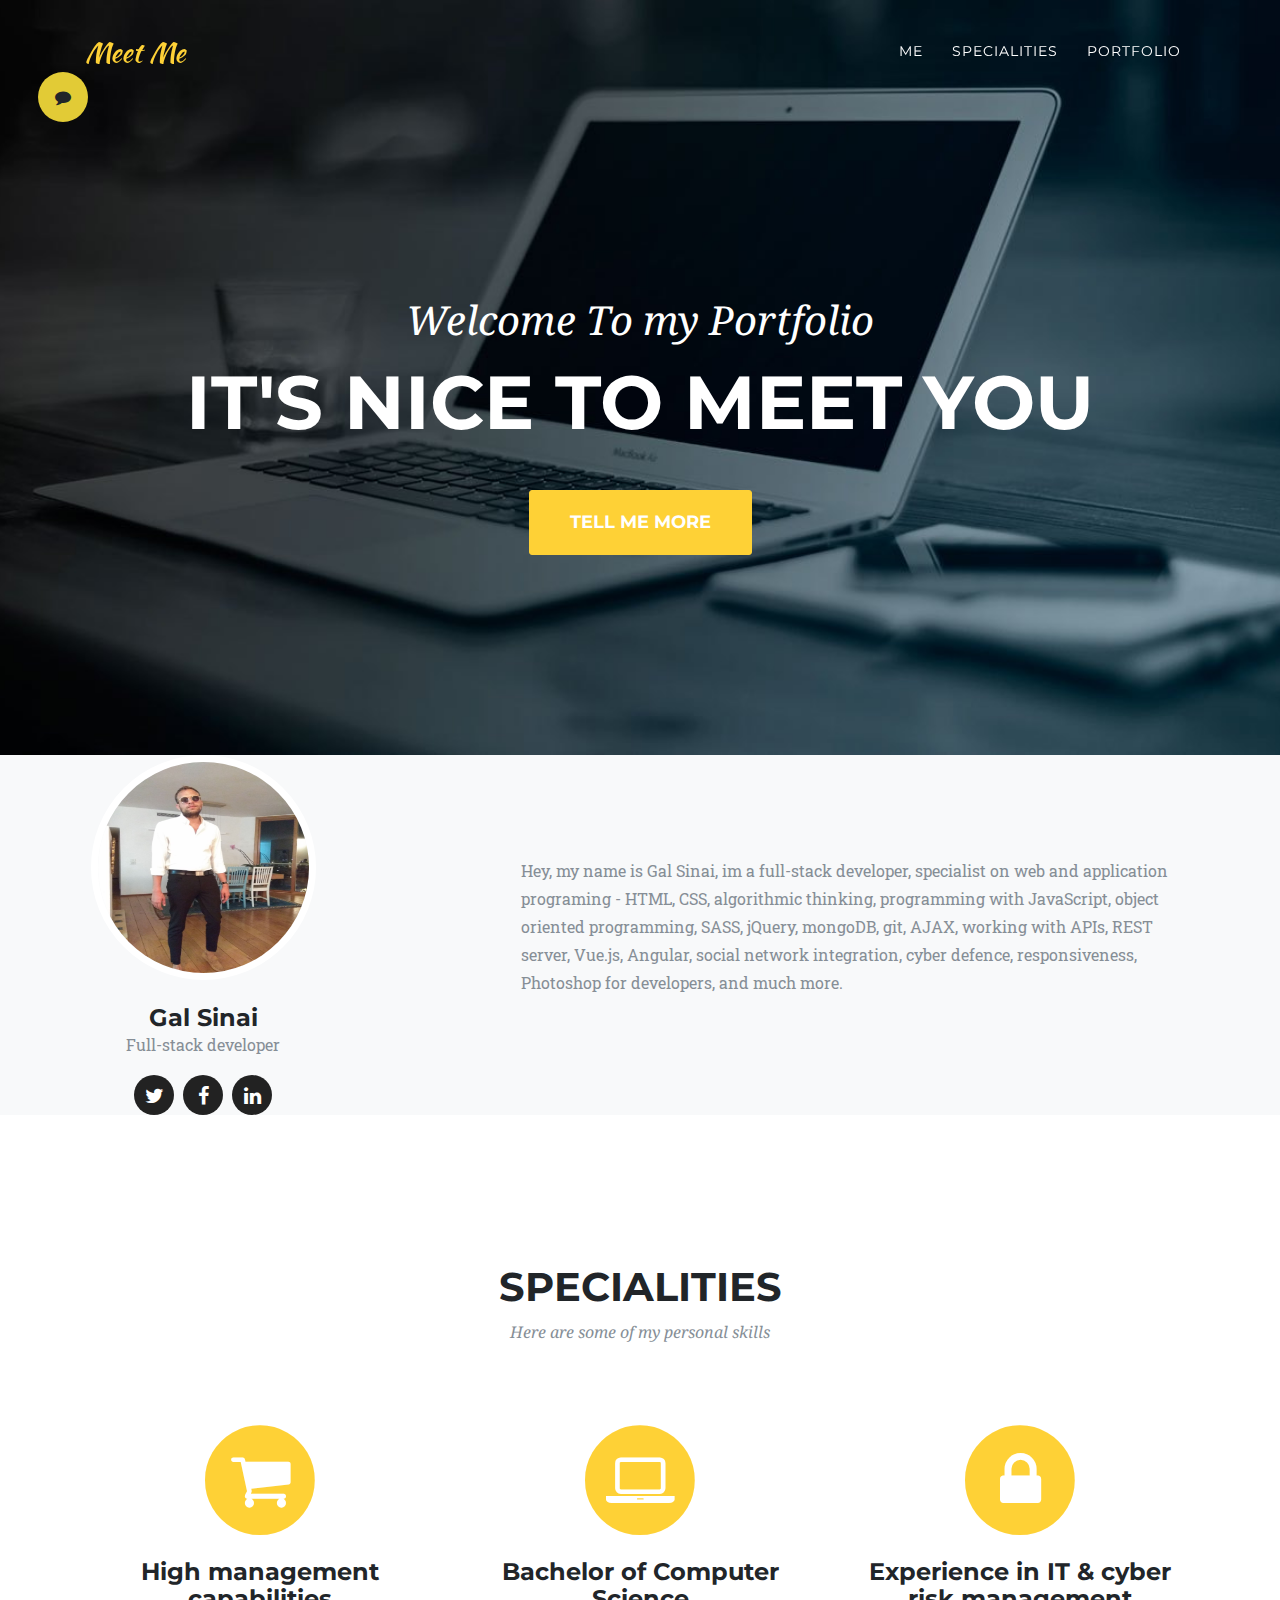
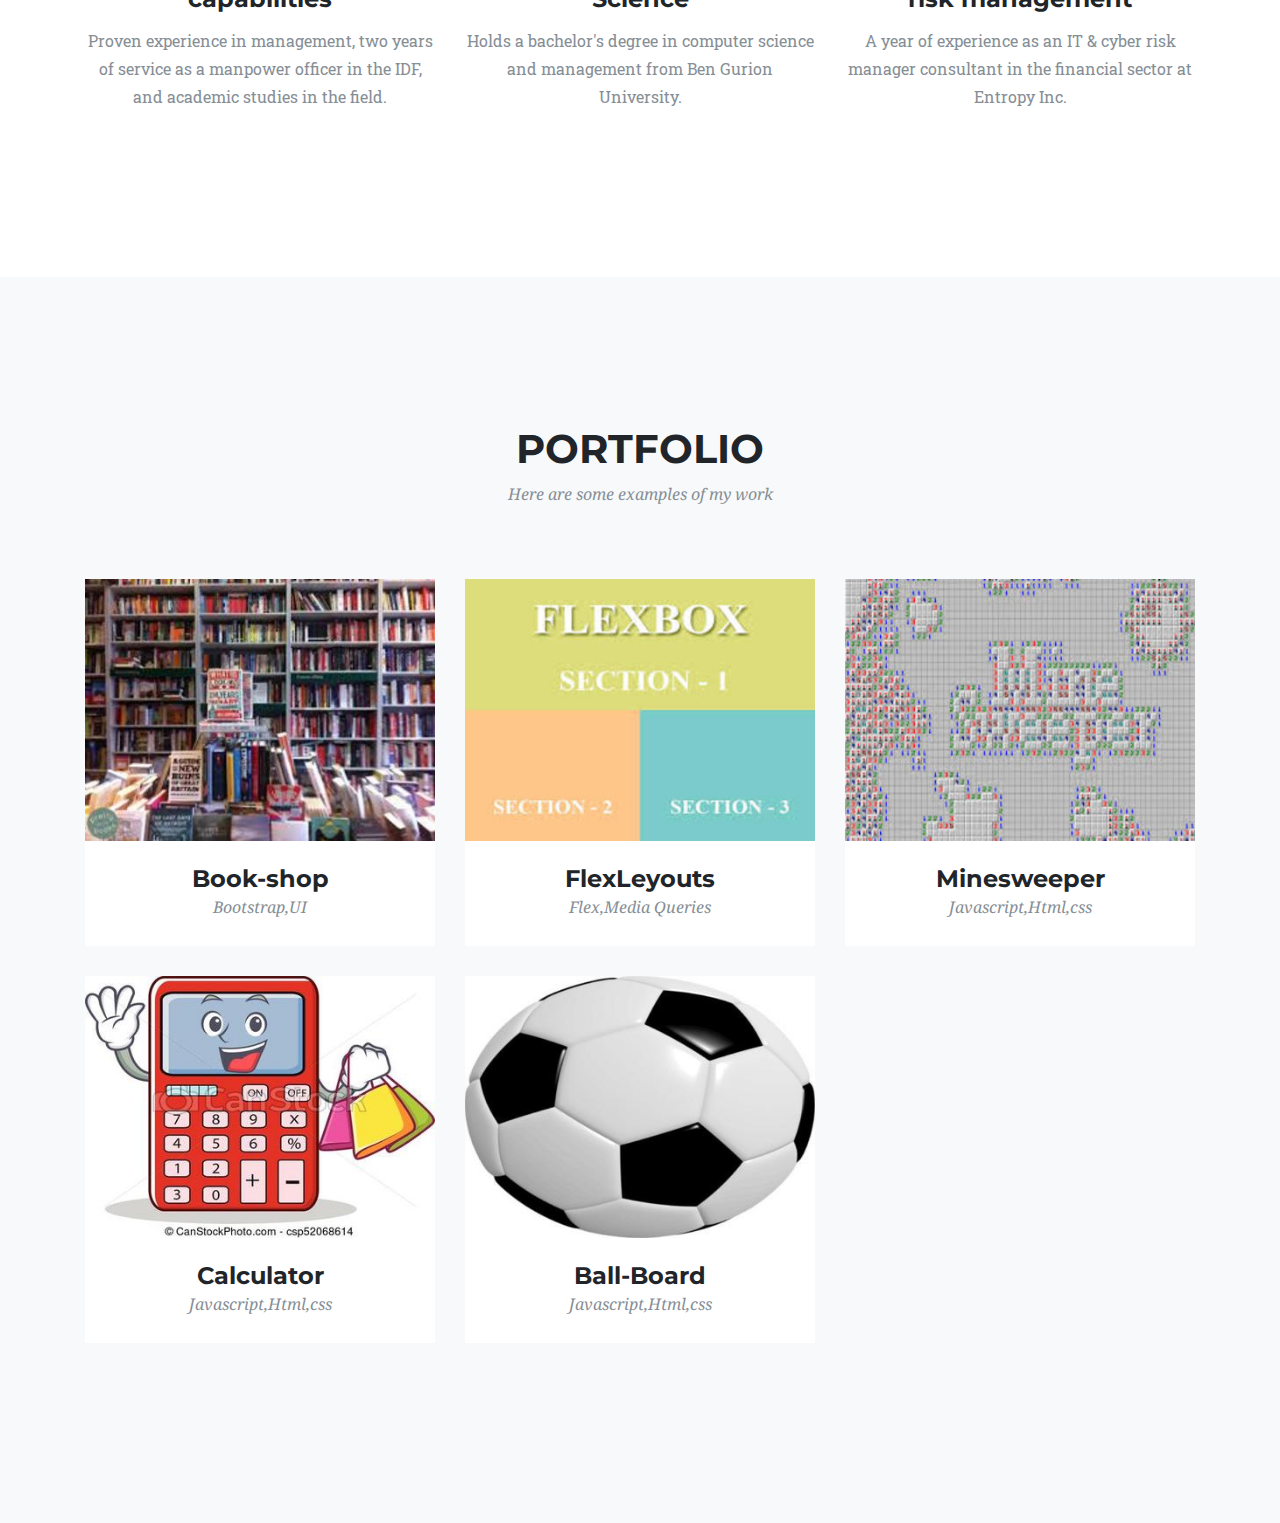
<file: index.html>
<!DOCTYPE html>
<html lang="en">

<head>

  <meta charset="utf-8">
  <meta name="viewport" content="width=device-width, initial-scale=1, shrink-to-fit=no">
  <meta name="description" content="">
  <meta name="author" content="">

  <title>Gal Sinai - Protfolio</title>

  <!-- Bootstrap core CSS -->
  <link href="vendor/bootstrap/css/bootstrap.min.css" rel="stylesheet">

  <!-- Custom fonts for this template -->
  <link href="vendor/font-awesome/css/font-awesome.min.css" rel="stylesheet" type="text/css">
  <link href="https://fonts.googleapis.com/css?family=Montserrat:400,700" rel="stylesheet" type="text/css">
  <link href='https://fonts.googleapis.com/css?family=Kaushan+Script' rel='stylesheet' type='text/css'>
  <link href='https://fonts.googleapis.com/css?family=Droid+Serif:400,700,400italic,700italic' rel='stylesheet' type='text/css'>
  <link href='https://fonts.googleapis.com/css?family=Roboto+Slab:400,100,300,700' rel='stylesheet' type='text/css'>

  <!-- Custom styles for this template -->
  <link href="css/ca-gallery.css" rel="stylesheet">

</head>

<body id="page-top" onload="initPage()">
  <div class="offcanvas-btn" onClick="openCanvas()">
    <i class="fa fa-comment" aria-hidden="true"></i>
  </div>
  <aside class="offcanvas-aside">

    <!-- Contact -->
    <section id="contact">
      <form>
        <div class="form-group">
          <label for="exampleFormControlInput1">Email address</label>
          <input type="email" class="form-control mail-massage-submition" id="exampleFormControlInput1" placeholder="name@example.com">
        </div>
        <div class="form-group">
          <label for="formGroupExampleInput">Subject</label>
          <input type="text" class="form-control subject-massage-submition" id="formGroupExampleInput" placeholder="Type subject here">
        </div>

        <div class="form-group">
          <label for="exampleFormControlTextarea1">Message Body</label>
          <textarea class="form-control body-massage-submition" id="exampleFormControlTextarea1" rows="10" placeholder="Type message text here"></textarea>
        </div>
        <button type="button" class="btn btn-primary btn-contact" onclick="OnMessageSubmitted()">Submit</button>
      </form>
    </section>

  </aside>

  <!-- Navigation -->
  <nav class="navbar navbar-expand-lg navbar-dark fixed-top" id="mainNav">
    <div class="container">
      <a class="navbar-brand js-scroll-trigger" href="#page-top">Meet Me</a>
      <button class="navbar-toggler navbar-toggler-right" type="button" data-toggle="collapse" data-target="#navbarResponsive"
        aria-controls="navbarResponsive" aria-expanded="false" aria-label="Toggle navigation">
        <i class="fa fa-bars"></i>
      </button>
      <div class="collapse navbar-collapse" id="navbarResponsive">
        <ul class="navbar-nav ml-auto">
          <li class="nav-item">
            <a class="nav-link js-scroll-trigger" href="#me">Me</a>
          </li>
          <li class="nav-item">
            <a class="nav-link js-scroll-trigger" href="#services">Specialities</a>
          </li>
          <li class="nav-item">
            <a class="nav-link js-scroll-trigger" href="#portfolio">Portfolio</a>
          </li>

          <!-- <li class="nav-item">
            <a class="nav-link js-scroll-trigger" href="#contact">Contact</a>
          </li> -->
        </ul>
      </div>
    </div>
  </nav>

  <!-- Header -->
  <header class="masthead">
    <div class="container">
      <div class="intro-text">
        <div class="intro-lead-in">Welcome To my Portfolio</div>
        <div class="intro-heading">It's Nice To Meet You</div>
        <a class="btn btn-xl js-scroll-trigger" href="#me">Tell Me More</a>
      </div>
    </div>
  </header>

  <!-- Me -->
  <section class="bg-light" id="me" style="padding: 0px;">
    <div class="row">
      <div class="col-sm-4">
        <div class="team-member">
          <img class="mx-auto rounded-circle" src="img/team/5.jpg" alt="">
          <h4>Gal Sinai</h4>
          <p class="text-muted">Full-stack developer</p>
          <ul class="list-inline social-buttons">
            <li class="list-inline-item">
              <a href="https://twitter.com/GalSinay">
                <i class="fa fa-twitter"></i>
              </a>
            </li>
            <li class="list-inline-item">
              <a href="https://www.facebook.com/gal.sinay.7">
                <i class="fa fa-facebook"></i>
              </a>
            </li>
            <li class="list-inline-item">
              <a href="https://www.linkedin.com/in/gal-sinai/">
                <i class="fa fa-linkedin"></i>
              </a>
            </li>
          </ul>
        </div>
      </div>
      <div class="col-sm-8 flex-align-center">
        <p class="large text-muted  about-description">
          Hey, my name is Gal Sinai, im a full-stack developer, specialist on web and application programing -  
          HTML, CSS, algorithmic thinking, programming with JavaScript, object oriented programming, SASS, jQuery, 
          mongoDB, git, AJAX, working with APIs, REST server, Vue.js, Angular, social network integration, cyber defence, 
          responsiveness, Photoshop for developers, and much more.
        </p>
      </div>
    </div>
  </section>

  <!-- Services -->
  <section id="services">
    <div class="container">
      <div class="row">
        <div class="col-lg-12 text-center">
          <h2 class="section-heading">Specialities</h2>
          <h3 class="section-subheading text-muted">Here are some of my personal skills</h3>
        </div>
      </div>
      <div class="row text-center">
        <div class="col-md-4">
          <span class="fa-stack fa-4x">
            <i class="fa fa-circle fa-stack-2x text-primary"></i>
            <i class="fa fa-shopping-cart fa-stack-1x fa-inverse"></i>
          </span>
          <h4 class="service-heading">High management capabilities</h4>
          <p class="text-muted">Proven experience in management, two years of service as a manpower officer in the IDF, and academic studies in the field.</p>
        </div>
        <div class="col-md-4">
          <span class="fa-stack fa-4x">
            <i class="fa fa-circle fa-stack-2x text-primary"></i>
            <i class="fa fa-laptop fa-stack-1x fa-inverse"></i>
          </span>
          <h4 class="service-heading">Bachelor of Computer Science</h4>
          <p class="text-muted">Holds a bachelor's degree in computer science and management from Ben Gurion University.  </p>
        </div>
        <div class="col-md-4">
          <span class="fa-stack fa-4x">
            <i class="fa fa-circle fa-stack-2x text-primary"></i>
            <i class="fa fa-lock fa-stack-1x fa-inverse"></i>
          </span>
          <h4 class="service-heading">Experience in IT & cyber risk management</h4>
          <p class="text-muted">A year of experience as an IT & cyber risk manager consultant in the financial sector at Entropy Inc.</p>
        </div>
      </div>
    </div>
  </section>

  <!-- Portfolio Grid -->
  <section class="bg-light" id="portfolio">
    <div class="container">
      <div class="row">
        <div class="col-lg-12 text-center">
          <h2 class="section-heading">Portfolio</h2>
          <h3 class="section-subheading text-muted">Here are some examples of my work</h3>
        </div>
      </div>
      <div class="row portfolio-items">

      </div>
    </div>
  </section>





  <!-- Footer -->
  <!-- <footer>
    <div class="container">
      <div class="row">
        <div class="col-md-4 flex-align-center">
          <a href="http://coding-academy.org" target="_blank">
            <img src="./img/ca-logo.png" alt="">
          </a>
        </div>
        <div class="col-md-4 flex-align-center">
          <ul class="list-inline social-buttons flex-align-center">
            <li class="list-inline-item">
              <a href="#">
                <i class="fa fa-twitter"></i>
              </a>
            </li>
            <li class="list-inline-item flex-align-center">
              <a href="#">
                <i class="fa fa-facebook"></i>
              </a>
            </li>
            <li class="list-inline-item">
              <a href="#">
                <i class="fa fa-linkedin"></i>
              </a>
            </li>
          </ul>
        </div>
        <div class="col-md-4 flex-align-center">
          <ul class="list-inline quicklinks">
            <li class="list-inline-item">
              <a href="#">More Me</a>
            </li>
            <li class="list-inline-item">
              <a href="#">Even More</a>
            </li>
          </ul>
        </div>
      </div>
    </div>
  </footer> -->

  <!-- Portfolio Modals -->

  <!-- Modal 1 -->
  <div class="portfolio-modal modal fade" id="portfolioModal1" tabindex="-1" role="dialog" aria-hidden="true">
    <div class="modal-dialog">
      <div class="modal-content">
        <div class="close-modal" data-dismiss="modal">
          <div class="lr">
            <div class="rl"></div>
          </div>
        </div>
        <div class="container">
          <div class="row">
            <div class="col-lg-8 mx-auto">
              <div class="modal-body">
                <!-- Project Details Go Here -->
                <h2 class="modal-project-name">Project Name</h2>
                <p class="item-intro text-muted modal-project-title">Lorem ipsum dolor sit amet consectetur.</p>
                <img class="img-fluid d-block mx-auto modal-project-img" src="img/portfolio/01-full.jpg" alt="">
                <p class="modal-project-desc">Use this area to describe your project. Lorem ipsum dolor sit amet, consectetur adipisicing elit. Est blanditiis
                  dolorem culpa incidunt minus dignissimos deserunt repellat aperiam quasi sunt officia expedita beatae cupiditate,
                  maiores repudiandae, nostrum, reiciendis facere nemo!</p>
                <ul class="list-inline">
                  <li class="modal-project-date">Date: January 2017</li>
                  <li>Client: Coding Academy</li>
                  <li>Category: Front-End development</li>
                </ul>
                <button class="btn btn-primary" data-dismiss="modal" type="button">
                  <i class="fa fa-times"></i>
                  Close Project</button>
                <button class="btn btn-primary" data-dismiss="modal" type="button" onclick="openProject()">
                  <i class="fa fa-times"></i>
                  Open Project</button>
              </div>
            </div>
          </div>
        </div>
      </div>
    </div>
  </div>



  <!-- Bootstrap core JavaScript -->
  <script src="vendor/jquery/jquery.min.js"></script>
  <script src="vendor/popper/popper.min.js"></script>
  <script src="vendor/bootstrap/js/bootstrap.min.js"></script>

  <!-- Plugin JavaScript -->
  <script src="vendor/jquery-easing/jquery.easing.min.js"></script>

  <!-- MY SCRIPTS -->
  <script src="js/general-service.js"></script>
  <script src="js/gallery-service.js"></script>

  <!-- Custom scripts for this template -->
  <script src="js/ca-gallery.js"></script>
  <script src="js/offCanvas.js"></script>
  <script src="js/main.js"></script>


</body>

</html>
</file>
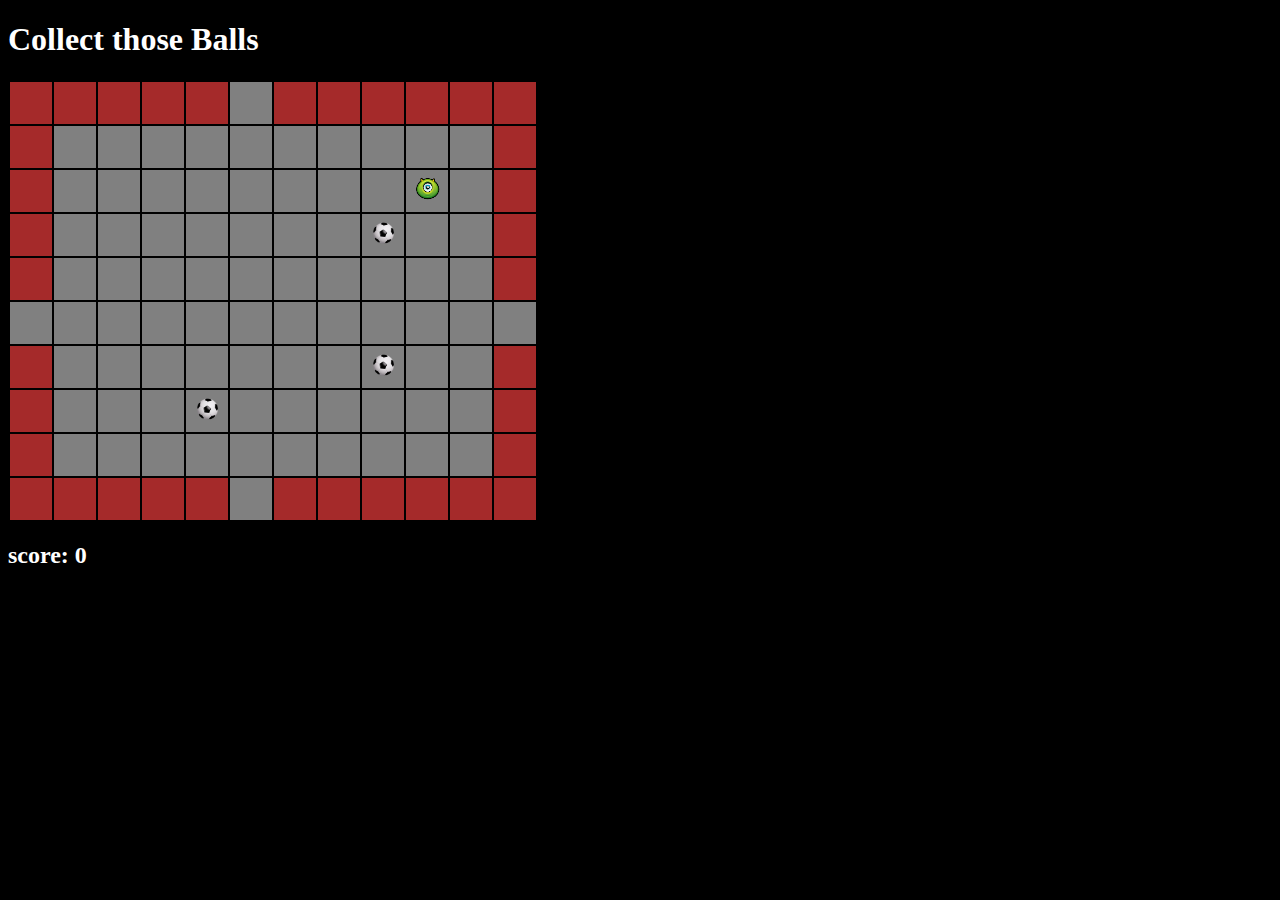
<file: projs/ball-board/index.html>
<!doctype html>
<html lang="en">

<head>
  <meta charset="utf-8">
  <title>Balls</title>
  <link rel="stylesheet" href="css/style.css">
</head>

<body onkeyup="handleKey(event)">
  <h1>Collect those Balls</h1>
  <table>
    <tbody class="board"></tbody>
  </table>
  <h2></h2>
  <h3 class = "square" onclick = "handleRestart()">RESTART</h3>
  <script src="js/app.js"></script>
</body>

</html>
</file>
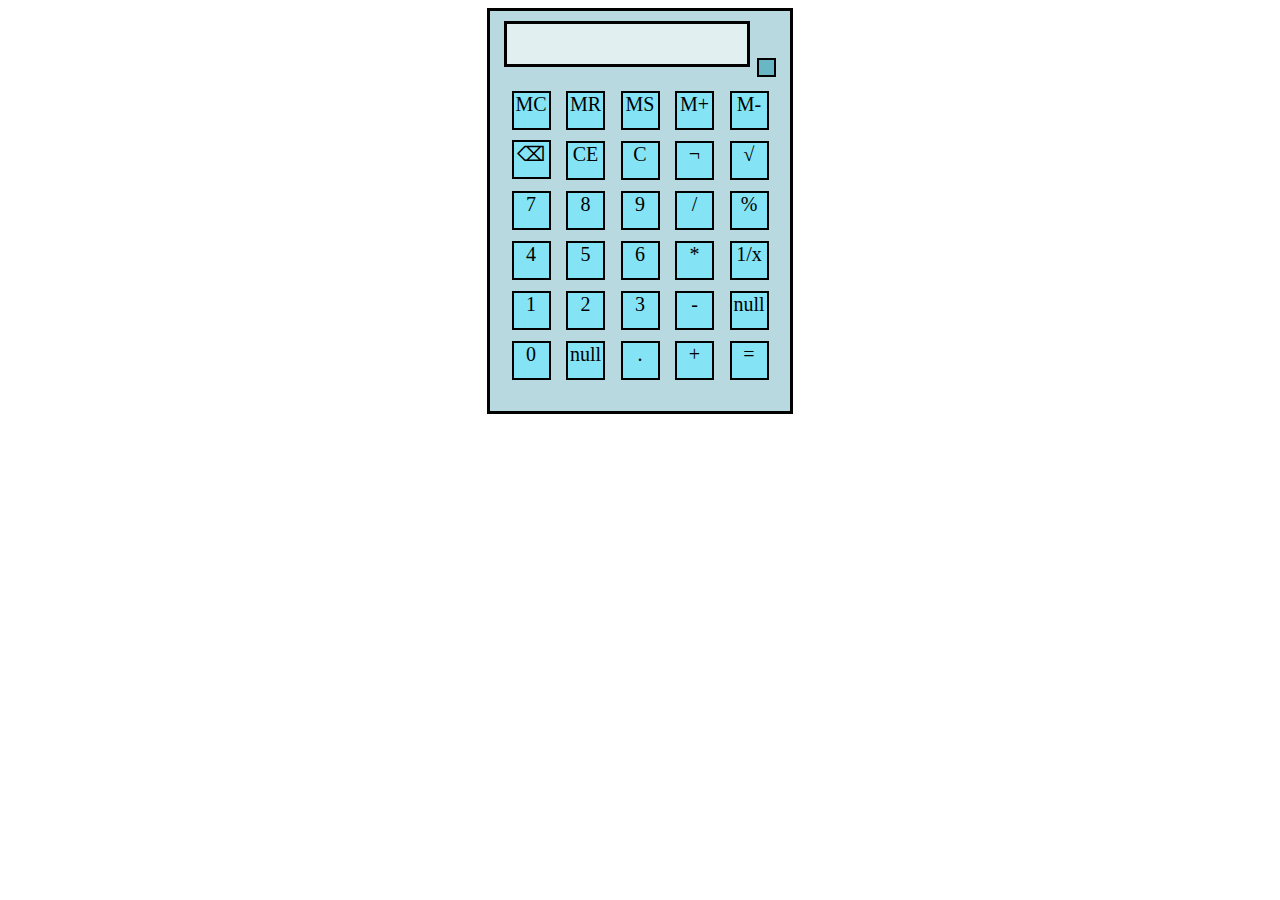
<file: projs/calc/index.html>
<!DOCTYPE html>
<html lang="en">
<head>
    <meta charset="UTF-8">
    <meta name="viewport" content="width=device-width, initial-scale=1.0">
    <meta http-equiv="X-UA-Compatible" content="ie=edge">
    <title>Calculator</title>
    <link rel="stylesheet" href="css/main.css">
</head>
<body>
    <div class = "calc">
        <div class = "input-screen"></div>
        <div class = "op-on-screen"></div>
        
        <div class = "calc-button" onclick="memoryClear()">MC</div>
        <div class = "calc-button" onclick="memoryRecall()">MR</div>
        <div class = "calc-button" onclick="memoryStore()">MS</div>
        <div class = "calc-button" onclick="memoryAdd()">M+</div>
        <div class = "calc-button" onclick="memorySub()">M-</div>
        <div class = "calc-button" onclick="handleDeletion()">⌫</div>
        <div class = "calc-button" onclick="handleClearance()">CE</div>
        <div class = "calc-button" onclick="handleClearance()">C</div>
        <div class = "calc-button" onclick="handleNot()">&not</div>
        <div class = "calc-button" onclick="handleSqrt()">&#8730</div>
        <div class = "calc-button" onclick="handleDigit(this)">7</div>
        <div class = "calc-button" onclick="handleDigit(this)">8</div>
        <div class = "calc-button" onclick="handleDigit(this)">9</div>
        <div class = "calc-button" onclick="handleOp(this)">/</div>
        <div class = "calc-button" onclick="handlePrecent()">%</div>
        <div class = "calc-button" onclick="handleDigit(this)">4</div>
        <div class = "calc-button" onclick="handleDigit(this)">5</div>
        <div class = "calc-button" onclick="handleDigit(this)">6</div>
        <div class = "calc-button" onclick="handleOp(this)">*</div>
        <div class = "calc-button" onclick="handleInverse()">1/x</div>
        <div class = "calc-button" onclick="handleDigit(this)">1</div>
        <div class = "calc-button" onclick="handleDigit(this)">2</div>
        <div class = "calc-button" onclick="handleDigit(this)">3</div>
        <div class = "calc-button" onclick="handleOp(this)">-</div>
        <div class = "calc-button">null</div>
        <div class = "calc-button" onclick="handleDigit(this)">0</div>
        <div class = "calc-button">null</div>
        <div class = "calc-button" onclick="handleDot(this)">.</div>
        <div class = "calc-button" onclick="handleOp(this)">+</div>
        <div class = "calc-button" onclick="handleEqual()">=</div>
    </div>
    <script src=js/main.js></script>
</body>
</html>
</file>
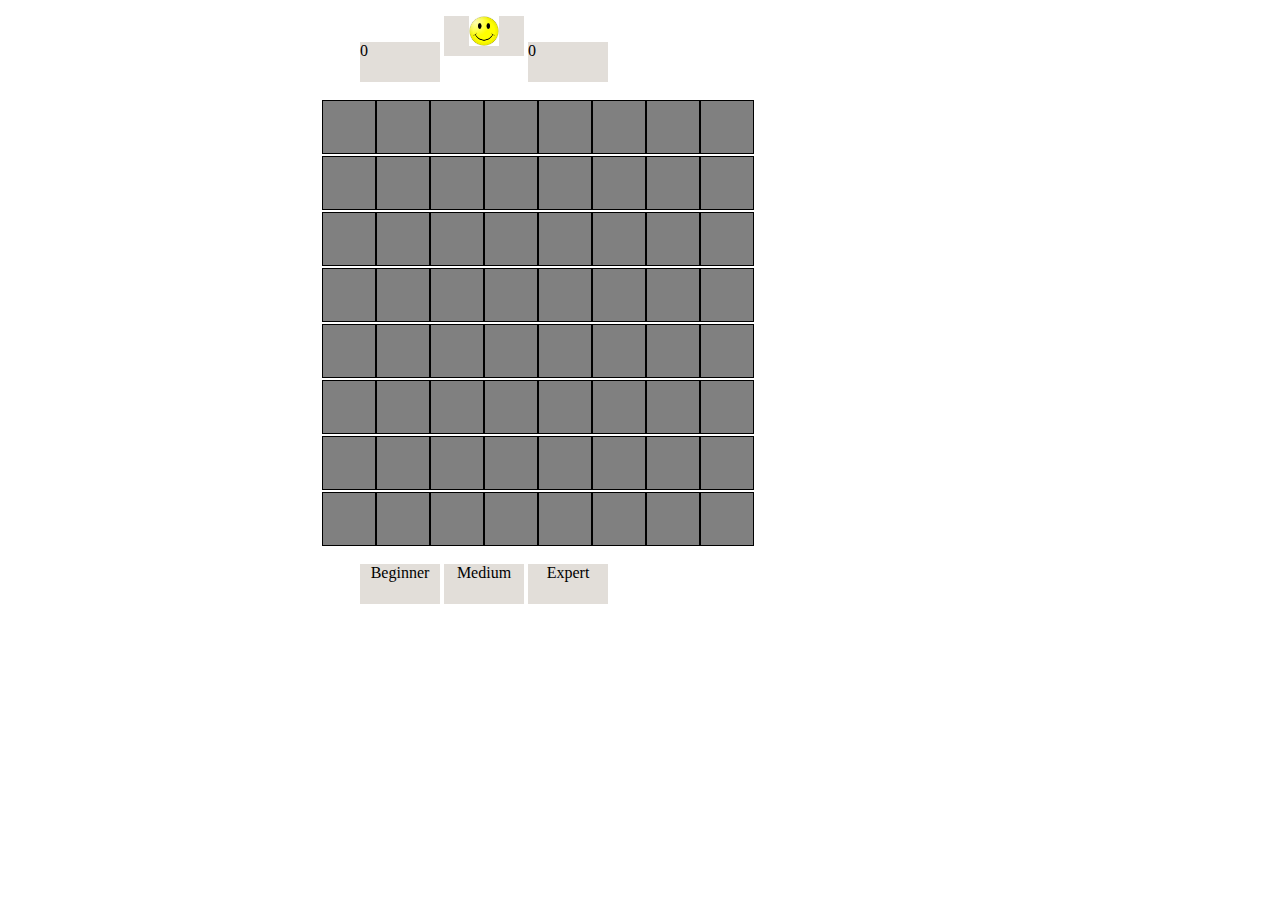
<file: projs/minesweeper/1-Wed/index.html>
<!DOCTYPE html>
<html lang="en">

<head>
    <meta charset="UTF-8">
    <meta name="viewport" content="width=device-width, initial-scale=1.0">
    <meta http-equiv="X-UA-Compatible" content="ie=edge">
    <link rel="stylesheet" href="css/main.css">
    <title>Mine-Sweeper</title>
</head>

<body onload="initGame()">
    <div class="mine-sweeper">
            <ul>
                <li class="cells-left-to-mark">
                    0
                </li>
                <li class="smiley">
                    <img src="img/smiley.jpg" onclick="restart()">
                </li>
                <li class="timer">
                    0
                </li>
            </ul>

        <table>
            <tbody class="board"></tbody>
        </table>
        <ul class="levels">
            <li class="beginner">Beginner</li>
            <li class="medium">Medium</li>
            <li class="expert">Expert</li>
        </ul>
    </div>
    <script src=js/main.js></script>
</body>

</html>
</file>
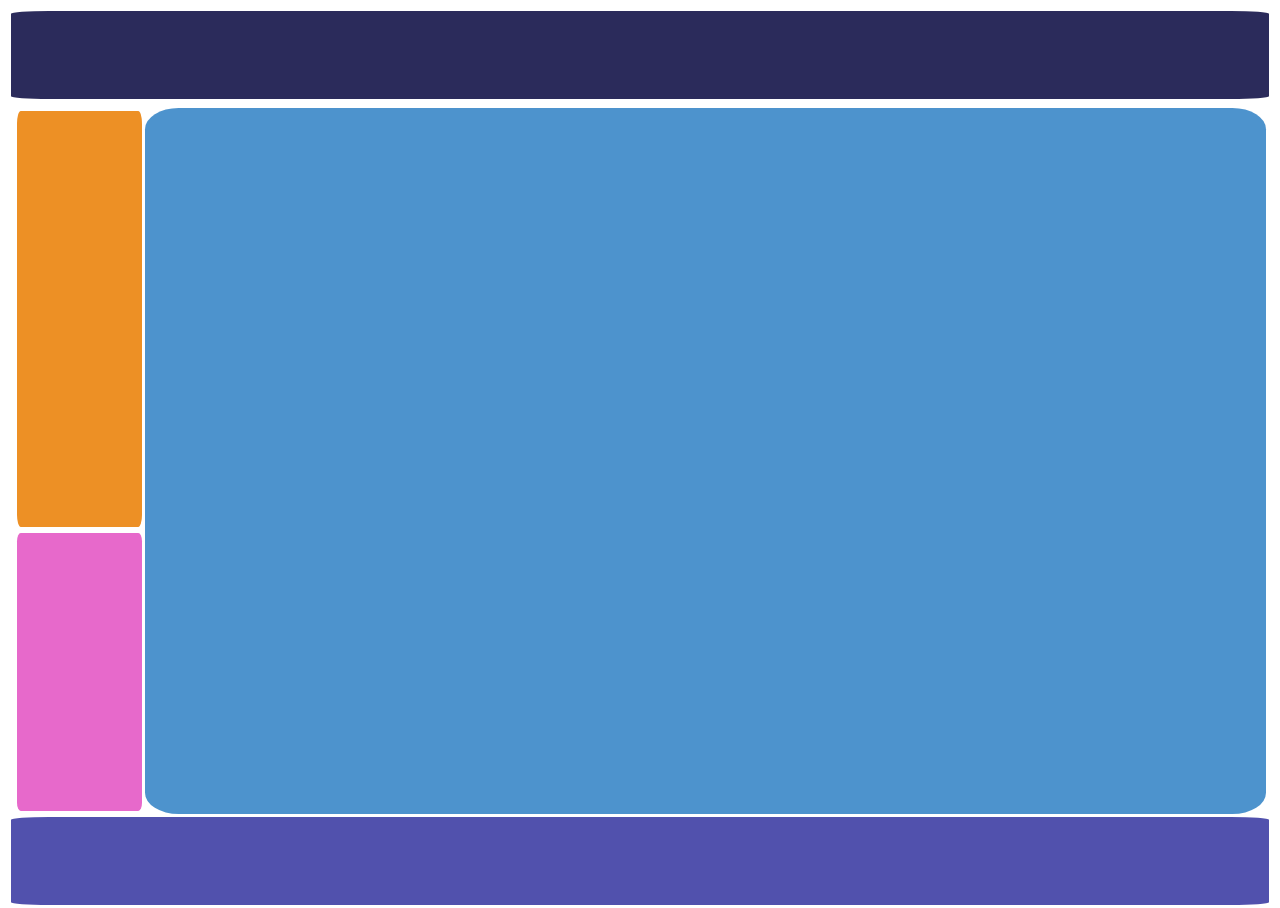
<file: projs/FlexLeyouts/Page1/Page1.html>
<!DOCTYPE html>
<html lang="en">

<head>
    <meta charset="UTF-8">
    <meta name="viewport" content="width=device-width, initial-scale=1.0">
    <meta http-equiv="X-UA-Compatible" content="ie=edge">
    <link rel="stylesheet" href="css/page1.css">
    <title>Flex-Leyouts-1</title>
</head>

<body>
    <div class="page-container">
        <div class="nav"></div>
        <div class="menu-container">
            <div class="main-page"></div>
            <div class="side-bar-container">
                <div class="side-menu1"></div>
                <div class="side-menu2"></div>
            </div>
        </div>
        <div class="footer"></div>
    </div>

</body>

</html>
</file>
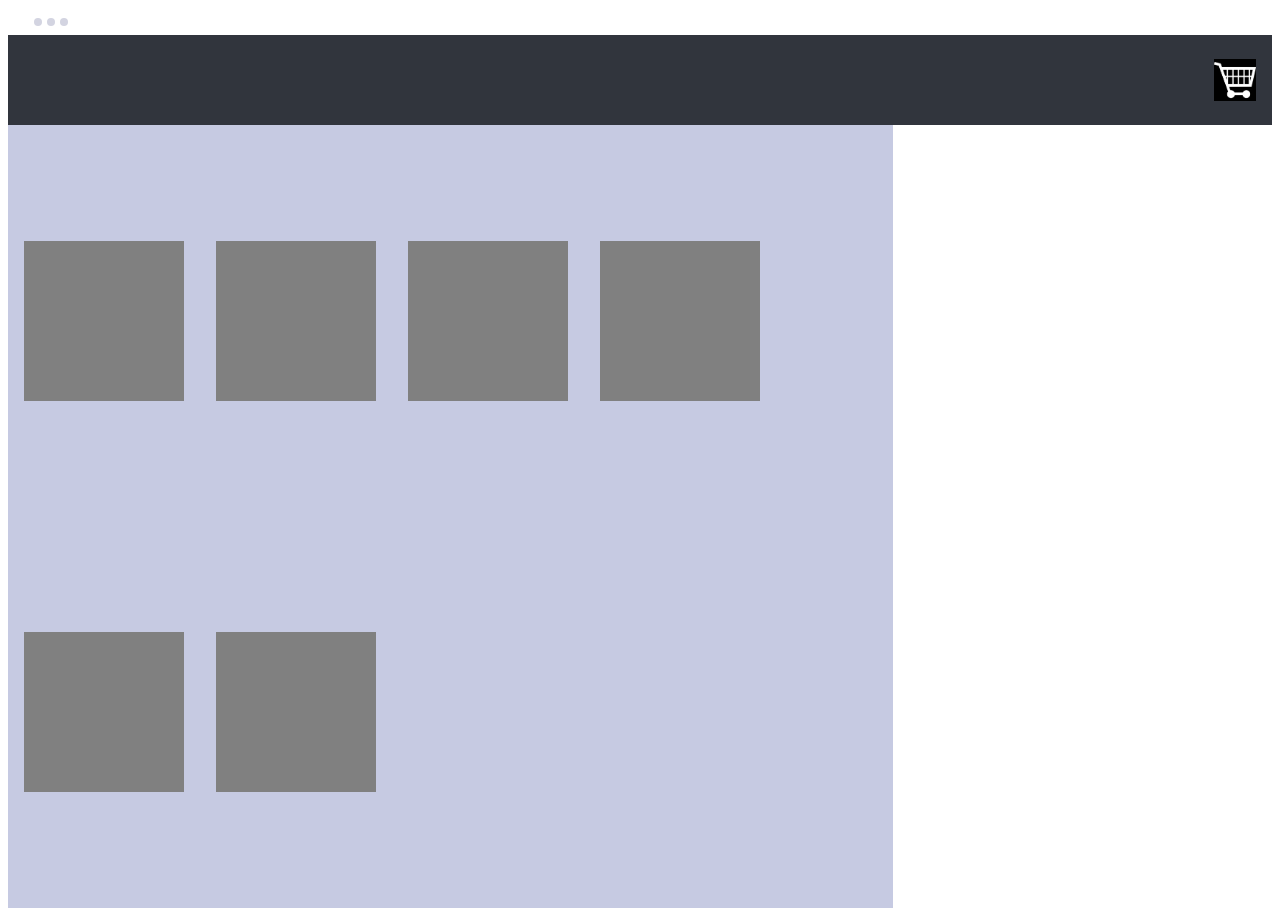
<file: projs/FlexLeyouts/Page2/Page2.html>
<!DOCTYPE html>
<html lang="en">

<head>
    <meta charset="UTF-8">
    <meta name="viewport" content="width=device-width, initial-scale=1.0">
    <meta http-equiv="X-UA-Compatible" content="ie=edge">
    <link rel="stylesheet" href="css/page2.css">
    <title>Flex-Leyouts-2</title>
</head>

<body>
    <div class="upper-container">
        <div class="point"></div>
        <div class="point"></div>
        <div class="point"></div>
    </div>
    <div class="nav">
        <img src="img/cart.png" class="cart" height="42" width="42" onclick="displaySideMenu()">
    </div>
    <div class="main-container">
        <div class="main-page">
            <div class="item"></div>
            <div class="item"></div>
            <div class="item"></div>
            <div class="item"></div>
            <div class="item"></div>
            <div class="item"></div>
        </div>
        <div class="side-menu">
            <div class="side-item">
                <div class="stripe"></div>
                <div class="white-stripe"></div>
                <div class="x">X</div>
            </div>
            <div class="side-item">
                <div class="stripe"></div>
                <div class="white-stripe"></div>
                <div class="x">X</div>
            </div>
            <div class="side-item">
                <div class="stripe"></div>
                <div class="white-stripe"></div>
                <div class="x">X</div>
            </div>
            <div class="side-item">
                <div class="stripe"></div>
                <div class="white-stripe"></div>
                <div class="x">X</div>
            </div>
            <div class="side-item">
                <div class="stripe"></div>
                <div class="white-stripe"></div>
                <div class="x">X</div>
            </div>
            <div class="last-side-item">
                <div class="last-stripe"></div>
            </div>
        </div>
    </div>
    <script src="js/page2.js"></script>  
</body>

</html>
</file>
<file: css/ca-gallery.css>
body {
    overflow-x: hidden;
    font-family: 'Roboto Slab', 'Helvetica Neue', Helvetica, Arial, sans-serif;
}
p {
    line-height: 1.75;
}
a {
    color: #fed136;
}
a.active,
a:active,
a:focus,
a:hover {
    color: #fec503;
}
h1,
h2,
h3,
h4,
h5,
h6 {
    font-weight: 700;
    font-family: 'Montserrat', 'Helvetica Neue', Helvetica, Arial, sans-serif;
    text-transform: uppercase;
}
section {
    padding: 100px 0;
}
section h2.section-heading {
    font-size: 40px;
    margin-top: 0;
    margin-bottom: 15px;
}
section h3.section-subheading {
    font-size: 16px;
    font-weight: 400;
    font-style: italic;
    margin-bottom: 75px;
    text-transform: none;
    font-family: 'Droid Serif', 'Helvetica Neue', Helvetica, Arial, sans-serif;
}
@media (min-width: 768px) {
    section {
        padding: 150px 0;
    }
}
::-moz-selection {
    background: #fed136;
    text-shadow: none;
}
::selection {
    background: #fed136;
    text-shadow: none;
}
img::selection {
    background: transparent;
}
img::-moz-selection {
    background: transparent;
}
body {
    -webkit-tap-highlight-color: #fed136;
}
.offcanvas-btn {
    z-index: 100000;
    position: fixed;
    top: 8%;
    left: 3%;
    height: 50px;
    width: 50px;
    background: #e2cb36;
    border-radius: 50%;
    display: flex;
    justify-content: center;
    align-items: center;
    cursor: pointer;
    margin-left: 0;
    transition: all 0.3s ease;
}
.offcanvas-btn-open {
    margin-left: 30vw;
}
@media (max-width : 480px){
    .offcanvas-btn-open {
        margin-left: 70vw;
    }   
}
.offcanvas-aside {
    position: fixed;
    height: 100%;
    z-index: 100000;
    background: white;
    width: 30vw;
    left: -60vw;
    transition: all 0.3s ease;
    display: flex;
    flex-direction: column;
    align-items: center;
    justify-content: space-around;
}
.offcanvas-aside img {
    border-radius: 50%;
}
.offcanvas-aside p {
    text-align: center;
}
.offcanvas-aside .offcanvas-content-suffix {
    height: 20%;
}
.offcanvas-aside-open {
    left: 0;
    min-width: 250px;
}
#mainNav {
    background-color: #222222;
}
#mainNav .navbar-toggler {
    font-size: 12px;
    right: 0;
    padding: 13px;
    text-transform: uppercase;
    color: white;
    border: 0;
    background-color: #fed136;
    font-family: 'Montserrat', 'Helvetica Neue', Helvetica, Arial, sans-serif;
    text-transform: uppercase;
    cursor: pointer;
}
#mainNav .navbar-brand {
    color: #fed136;
    font-family: 'Kaushan Script', 'Helvetica Neue', Helvetica, Arial, cursive;
}
#mainNav .navbar-brand.active,
#mainNav .navbar-brand:active,
#mainNav .navbar-brand:focus,
#mainNav .navbar-brand:hover {
    color: #fec503;
}
#mainNav .navbar-nav .nav-item .nav-link {
    font-size: 90%;
    font-weight: 400;
    padding: 0.75em 0;
    letter-spacing: 1px;
    color: white;
    font-family: 'Montserrat', 'Helvetica Neue', Helvetica, Arial, sans-serif;
    text-transform: uppercase;
}
#mainNav .navbar-nav .nav-item .nav-link.active,
#mainNav .navbar-nav .nav-item .nav-link:hover {
    color: #fed136;
}
@media (min-width: 992px) {
    #mainNav {
        padding-top: 25px;
        padding-bottom: 25px;
        -webkit-transition: padding-top 0.3s, padding-bottom 0.3s;
        -moz-transition: padding-top 0.3s, padding-bottom 0.3s;
        transition: padding-top 0.3s, padding-bottom 0.3s;
        border: none;
        background-color: transparent;
    }
    #mainNav .navbar-brand {
        font-size: 1.75em;
        -webkit-transition: all 0.3s;
        -moz-transition: all 0.3s;
        transition: all 0.3s;
    }
    #mainNav .navbar-nav .nav-item .nav-link {
        padding: 1.1em 1em !important;
    }
    #mainNav.navbar-shrink {
        padding-top: 0;
        padding-bottom: 0;
        background-color: #222222;
    }
    #mainNav.navbar-shrink .navbar-brand {
        font-size: 1.25em;
        padding: 12px 0;
    }
}
header.masthead {
    text-align: center;
    color: white;
    background-image: url("../img/header-bg2.jpg");
    background-repeat: no-repeat;
    background-attachment: scroll;
    background-position: center center;
    -webkit-background-size: cover;
    -moz-background-size: cover;
    -o-background-size: cover;
    background-size: cover;
}
header.masthead .intro-text {
    padding-top: 150px;
    padding-bottom: 100px;
}
header.masthead .intro-text .intro-lead-in {
    font-size: 22px;
    font-style: italic;
    line-height: 22px;
    margin-bottom: 25px;
    font-family: 'Droid Serif', 'Helvetica Neue', Helvetica, Arial, sans-serif;
}
header.masthead .intro-text .intro-heading {
    font-size: 50px;
    font-weight: 700;
    line-height: 50px;
    margin-bottom: 25px;
    font-family: 'Montserrat', 'Helvetica Neue', Helvetica, Arial, sans-serif;
    text-transform: uppercase;
}
@media (min-width: 768px) {
    header.masthead .intro-text {
        padding-top: 300px;
        padding-bottom: 200px;
    }
    header.masthead .intro-text .intro-lead-in {
        font-size: 40px;
        font-style: italic;
        line-height: 40px;
        margin-bottom: 25px;
        font-family: 'Droid Serif', 'Helvetica Neue', Helvetica, Arial, sans-serif;
    }
    header.masthead .intro-text .intro-heading {
        font-size: 75px;
        font-weight: 700;
        line-height: 75px;
        margin-bottom: 50px;
        font-family: 'Montserrat', 'Helvetica Neue', Helvetica, Arial, sans-serif;
        text-transform: uppercase;
    }
}
.service-heading {
    margin: 15px 0;
    text-transform: none;
}
#portfolio .portfolio-item {
    right: 0;
    margin: 0 0 15px;
}
#portfolio .portfolio-item .portfolio-link {
    position: relative;
    display: block;
    max-width: 400px;
    margin: 0 auto;
    cursor: pointer;
}
#portfolio .portfolio-item .portfolio-link .portfolio-hover {
    position: absolute;
    width: 100%;
    height: 100%;
    -webkit-transition: all ease 0.5s;
    -moz-transition: all ease 0.5s;
    transition: all ease 0.5s;
    opacity: 0;
    background: rgba(254, 209, 54, 0.9);
}
#portfolio .portfolio-item .portfolio-link .portfolio-hover:hover {
    opacity: 1;
}
#portfolio .portfolio-item .portfolio-link .portfolio-hover .portfolio-hover-content {
    font-size: 20px;
    position: absolute;
    top: 50%;
    width: 100%;
    height: 20px;
    margin-top: -12px;
    text-align: center;
    color: white;
}
#portfolio .portfolio-item .portfolio-link .portfolio-hover .portfolio-hover-content i {
    margin-top: -12px;
}
#portfolio .portfolio-item .portfolio-link .portfolio-hover .portfolio-hover-content h3,
#portfolio .portfolio-item .portfolio-link .portfolio-hover .portfolio-hover-content h4 {
    margin: 0;
}
#portfolio .portfolio-item .portfolio-caption {
    max-width: 400px;
    margin: 0 auto;
    padding: 25px;
    text-align: center;
    background-color: white;
}
#portfolio .portfolio-item .portfolio-caption h4 {
    margin: 0;
    text-transform: none;
}
#portfolio .portfolio-item .portfolio-caption p {
    font-size: 16px;
    font-style: italic;
    margin: 0;
    font-family: 'Droid Serif', 'Helvetica Neue', Helvetica, Arial, sans-serif;
}
#portfolio * {
    z-index: 2;
}
@media (min-width: 767px) {
    #portfolio .portfolio-item {
        margin: 0 0 30px;
    }
}
.portfolio-modal .modal-dialog {
    max-width: none;
    height: 100%;
    margin: 0;
}
.portfolio-modal .modal-content {
    min-height: 100%;
    padding: 100px 0;
    text-align: center;
    border: none;
    border-radius: 0;
    background-clip: border-box;
    -webkit-box-shadow: none;
    box-shadow: none;
}
.portfolio-modal .modal-content h2 {
    font-size: 3em;
    margin-bottom: 15px;
}
.portfolio-modal .modal-content p {
    margin-bottom: 30px;
}
.portfolio-modal .modal-content p.item-intro {
    font-size: 16px;
    font-style: italic;
    margin: 20px 0 30px;
    font-family: 'Droid Serif', 'Helvetica Neue', Helvetica, Arial, sans-serif;
}
.portfolio-modal .modal-content ul.list-inline {
    margin-top: 0;
    margin-bottom: 30px;
}
.portfolio-modal .modal-content img {
    margin-bottom: 30px;
}
.portfolio-modal .modal-content button {
    cursor: pointer;
}
.portfolio-modal .close-modal {
    position: absolute;
    top: 25px;
    right: 25px;
    width: 75px;
    height: 75px;
    cursor: pointer;
    background-color: transparent;
}
.portfolio-modal .close-modal:hover {
    opacity: 0.3;
}
.portfolio-modal .close-modal .lr {
    /* Safari and Chrome */
    
    z-index: 1051;
    width: 1px;
    height: 75px;
    margin-left: 35px;
    /* IE 9 */
    
    -webkit-transform: rotate(45deg);
    -ms-transform: rotate(45deg);
    transform: rotate(45deg);
    background-color: #222222;
}
.portfolio-modal .close-modal .lr .rl {
    /* Safari and Chrome */
    
    z-index: 1052;
    width: 1px;
    height: 75px;
    /* IE 9 */
    
    -webkit-transform: rotate(90deg);
    -ms-transform: rotate(90deg);
    transform: rotate(90deg);
    background-color: #222222;
}
.portfolio-modal .modal-backdrop {
    display: none;
    opacity: 0;
}
.timeline {
    position: relative;
    padding: 0;
    list-style: none;
}
.timeline:before {
    position: absolute;
    top: 0;
    bottom: 0;
    left: 40px;
    width: 2px;
    margin-left: -1.5px;
    content: '';
    background-color: #f1f1f1;
}
.timeline > li {
    position: relative;
    min-height: 50px;
    margin-bottom: 50px;
}
.timeline > li:after,
.timeline > li:before {
    display: table;
    content: ' ';
}
.timeline > li:after {
    clear: both;
}
.timeline > li .timeline-panel {
    position: relative;
    float: right;
    width: 100%;
    padding: 0 20px 0 100px;
    text-align: left;
}
.timeline > li .timeline-panel:before {
    right: auto;
    left: -15px;
    border-right-width: 15px;
    border-left-width: 0;
}
.timeline > li .timeline-panel:after {
    right: auto;
    left: -14px;
    border-right-width: 14px;
    border-left-width: 0;
}
.timeline > li .timeline-image {
    position: absolute;
    z-index: 100;
    left: 0;
    width: 80px;
    height: 80px;
    margin-left: 0;
    text-align: center;
    color: white;
    border: 7px solid #f1f1f1;
    border-radius: 100%;
    background-color: #fed136;
}
.timeline > li .timeline-image h4 {
    font-size: 10px;
    line-height: 14px;
    margin-top: 12px;
}
.timeline > li.timeline-inverted > .timeline-panel {
    float: right;
    padding: 0 20px 0 100px;
    text-align: left;
}
.timeline > li.timeline-inverted > .timeline-panel:before {
    right: auto;
    left: -15px;
    border-right-width: 15px;
    border-left-width: 0;
}
.timeline > li.timeline-inverted > .timeline-panel:after {
    right: auto;
    left: -14px;
    border-right-width: 14px;
    border-left-width: 0;
}
.timeline > li:last-child {
    margin-bottom: 0;
}
.timeline .timeline-heading h4 {
    margin-top: 0;
    color: inherit;
}
.timeline .timeline-heading h4.subheading {
    text-transform: none;
}
.timeline .timeline-body > ul,
.timeline .timeline-body > p {
    margin-bottom: 0;
}
@media (min-width: 768px) {
    .timeline:before {
        left: 50%;
    }
    .timeline > li {
        min-height: 100px;
        margin-bottom: 100px;
    }
    .timeline > li .timeline-panel {
        float: left;
        width: 41%;
        padding: 0 20px 20px 30px;
        text-align: right;
    }
    .timeline > li .timeline-image {
        left: 50%;
        width: 100px;
        height: 100px;
        margin-left: -50px;
    }
    .timeline > li .timeline-image h4 {
        font-size: 13px;
        line-height: 18px;
        margin-top: 16px;
    }
    .timeline > li.timeline-inverted > .timeline-panel {
        float: right;
        padding: 0 30px 20px 20px;
        text-align: left;
    }
}
@media (min-width: 992px) {
    .timeline > li {
        min-height: 150px;
    }
    .timeline > li .timeline-panel {
        padding: 0 20px 20px;
    }
    .timeline > li .timeline-image {
        width: 150px;
        height: 150px;
        margin-left: -75px;
    }
    .timeline > li .timeline-image h4 {
        font-size: 18px;
        line-height: 26px;
        margin-top: 30px;
    }
    .timeline > li.timeline-inverted > .timeline-panel {
        padding: 0 20px 20px;
    }
}
@media (min-width: 1200px) {
    .timeline > li {
        min-height: 170px;
    }
    .timeline > li .timeline-panel {
        padding: 0 20px 20px 100px;
    }
    .timeline > li .timeline-image {
        width: 170px;
        height: 170px;
        margin-left: -85px;
    }
    .timeline > li .timeline-image h4 {
        margin-top: 40px;
    }
    .timeline > li.timeline-inverted > .timeline-panel {
        padding: 0 100px 20px 20px;
    }
}
.team-member {
    text-align: center;
}
.team-member img {
    width: 225px;
    height: 225px;
    border: 7px solid white;
}
.team-member h4 {
    margin-top: 25px;
    margin-bottom: 0;
    text-transform: none;
}
.team-member p {
    margin-top: 0;
}
.about-description {
    max-width: 80%;
}
@media (max-width: 800px) {
    .about-description {
        text-align: center;
        margin-top: 1rem;
        margin-bottom: 1rem;
    }
}
footer {
    padding: 25px 0;
    text-align: center;
}
footer span.copyright {
    font-size: 90%;
    line-height: 40px;
    text-transform: none;
    font-family: 'Montserrat', 'Helvetica Neue', Helvetica, Arial, sans-serif;
    text-transform: uppercase;
}
footer ul.quicklinks {
    font-size: 90%;
    line-height: 40px;
    margin-bottom: 0;
    text-transform: none;
    font-family: 'Montserrat', 'Helvetica Neue', Helvetica, Arial, sans-serif;
    text-transform: uppercase;
}
ul.social-buttons {
    margin-bottom: 0;
}
ul.social-buttons li a {
    font-size: 20px;
    line-height: 40px;
    display: block;
    width: 40px;
    height: 40px;
    -webkit-transition: all 0.3s;
    -moz-transition: all 0.3s;
    transition: all 0.3s;
    color: white;
    border-radius: 100%;
    outline: none;
    background-color: #222222;
}
ul.social-buttons li a:active,
ul.social-buttons li a:focus,
ul.social-buttons li a:hover {
    background-color: #fed136;
}
.flex-align-center {
    display: flex;
    justify-content: center;
    align-items: center;
}
.text-primary {
    color: #fed136 !important;
}
.btn-primary {
    font-weight: 700;
    color: white;
    border-color: #fed136;
    background-color: #fed136;
    font-family: 'Montserrat', 'Helvetica Neue', Helvetica, Arial, sans-serif;
    text-transform: uppercase;
}
.btn-primary.focus,
.btn-primary:focus {
    color: white;
    border-color: #b48b01;
    background-color: #fec503;
}
.btn-primary:hover {
    color: white;
    border-color: #f6bf01;
    background-color: #fec503;
}
.btn-primary.active,
.btn-primary:active,
.open > .btn-primary.dropdown-toggle {
    color: white;
    border-color: #f6bf01;
    background-color: #fec503;
}
.btn-primary.active.focus,
.btn-primary.active:focus,
.btn-primary.active:hover,
.btn-primary:active.focus,
.btn-primary:active:focus,
.btn-primary:active:hover,
.open > .btn-primary.dropdown-toggle.focus,
.open > .btn-primary.dropdown-toggle:focus,
.open > .btn-primary.dropdown-toggle:hover {
    color: white;
    border-color: #b48b01;
    background-color: #dcab01;
}
.btn-primary.active,
.btn-primary:active,
.open > .btn-primary.dropdown-toggle {
    background-image: none;
}
.btn-primary.disabled.focus,
.btn-primary.disabled:focus,
.btn-primary.disabled:hover,
.btn-primary[disabled].focus,
.btn-primary[disabled]:focus,
.btn-primary[disabled]:hover,
fieldset[disabled] .btn-primary.focus,
fieldset[disabled] .btn-primary:focus,
fieldset[disabled] .btn-primary:hover {
    border-color: #fed136;
    background-color: #fed136;
}
.btn-primary .badge {
    color: #fed136;
    background-color: white;
}
.btn-xl {
    font-size: 18px;
    font-weight: 700;
    padding: 20px 40px;
    border-radius: 3px;
    color: white;
    border-color: #fed136;
    background-color: #fed136;
    font-family: 'Montserrat', 'Helvetica Neue', Helvetica, Arial, sans-serif;
    text-transform: uppercase;
}
.btn-xl.focus,
.btn-xl:focus {
    color: white;
    border-color: #b48b01;
    background-color: #fec503;
}
.btn-xl:hover {
    color: white;
    border-color: #f6bf01;
    background-color: #fec503;
}
.btn-xl.active,
.btn-xl:active,
.open > .btn-xl.dropdown-toggle {
    color: white;
    border-color: #f6bf01;
    background-color: #fec503;
}
.btn-xl.active.focus,
.btn-xl.active:focus,
.btn-xl.active:hover,
.btn-xl:active.focus,
.btn-xl:active:focus,
.btn-xl:active:hover,
.open > .btn-xl.dropdown-toggle.focus,
.open > .btn-xl.dropdown-toggle:focus,
.open > .btn-xl.dropdown-toggle:hover {
    color: white;
    border-color: #b48b01;
    background-color: #dcab01;
}
.btn-xl.active,
.btn-xl:active,
.open > .btn-xl.dropdown-toggle {
    background-image: none;
}
.btn-xl.disabled.focus,
.btn-xl.disabled:focus,
.btn-xl.disabled:hover,
.btn-xl[disabled].focus,
.btn-xl[disabled]:focus,
.btn-xl[disabled]:hover,
fieldset[disabled] .btn-xl.focus,
fieldset[disabled] .btn-xl:focus,
fieldset[disabled] .btn-xl:hover {
    border-color: #fed136;
    background-color: #fed136;
}
.btn-xl .badge {
    color: #fed136;
    background-color: white;
}



.btn-contact{
    cursor: pointer;
}
</file>
<file: projs/ball-board/css/style.css>
body {background-color: black; color:white}

.cell {width:40px; height:40px;text-align: center}
.cell img {width:25px; height:auto}
.floor {background-color: gray}
.wall {background-color: brown}

.square {
    border: solid 3px black;
    background-color: gray;
    width: 200px;
    height: 80px;
    text-align: center;
    color:white;
    font-size: 30px;
    text-align: center;
    margin: auto;
    display: none;
}
</file>
<file: projs/calc/css/main.css>
.calc{
    border: solid 3px black;
    background-color: rgb(184, 217, 223);
    width: 300px;
    height: 400px;
    text-align: center;
    font-size: 30px;
    margin: auto;
}

.input-screen{
    border: solid 3px black;
    background-color: rgb(226, 239, 241);
    width: 240px;
    height: 40px;
    text-align: right;
    font-size: 30px;
    margin: auto;
    margin-top: 10px;
    margin-bottom: 10px;
    display: inline-block;

}

.calc-button{
    border: solid 2px black;
    background-color: rgb(132, 228, 245);
    width: 35px;
    height: 35px;
    text-align: center;
    font-size: 20px;
    margin: 4px;
    display: inline-block;
}

.op-on-screen{
    border: solid 2px black;
    background-color: rgb(105, 182, 196);
    width: 15px;
    height: 15px;
    text-align: left;
    font-size: 15px;
    display: inline-block;
}
</file>
<file: projs/minesweeper/1-Wed/css/main.css>
body {
    margin: auto;
    width: 50%;
    align-self: center;
    align-content: center;
    align-items: center;
}

.cell{
    font-size: 20px;
    text-align: center;
    width:50px;  
    height:50px;  
    cursor: pointer;
    border: 1px solid;
    margin: auto;
    display: inline-block;
}

.unmarked{
    background-color: grey;
    display: inline-block;
}

/* .levels{
    display: inline;
} */

img {
    height: 50px;
    width: 50px;
    display: none;
}

/* .upper-control-menu{
    width:500px;  
    height:100px;
    background-color: rgb(161, 161, 161);
    display: block;    
} */

.cells-left-to-mark{
    width:80px;  
    height:40px;
    background-color: rgb(226, 222, 217);
    /* float: left; */
    display: inline-block;
}

.timer{
    width:80px;  
    height:40px;
    background-color: rgb(226, 222, 217);
    /* float: right; */
    display: inline-block;
}


.smiley{
    width:80px;  
    height:40px;
    background-color: rgb(226, 222, 217);
    /* float: center; */
    display: inline-block;
} 

.smiley img {
    width:30px;  
    height:30px;
    display: block;
    margin: auto;
}

.beginner{
    width:80px;  
    height:40px;
    background-color: rgb(226, 222, 217);
    text-align: center;
    display: inline-block;
}

.medium{
    width:80px;  
    height:40px;
    background-color: rgb(226, 222, 217);
    text-align: center;
    display: inline-block;    
}

.expert{
    width:80px;  
    height:40px;
    background-color: rgb(226, 222, 217);
    text-align: center;
    display: inline-block; 
}
</file>
<file: projs/FlexLeyouts/Page1/css/page1.css>
@import "small-screan.css";
@import "medium-screan.css";
@import "large-screan.css";

body,html{
    height: 100%;
}
div{
    margin: 3px;
    border-radius: 3%; 
}

.nav{
    background-color: rgba(17, 17, 71, 0.89);
}

.main-page{
    background-color: rgba(55, 134, 199, 0.89);
}

.side-menu1{
    background-color: rgba(235, 130, 10, 0.89);
}
.side-menu2{
    background-color: rgba(228, 87, 197, 0.89);
}

.footer{
    background-color: rgba(59, 59, 163, 0.89);
}
</file>
<file: projs/FlexLeyouts/Page2/css/page2.css>
@import "desktop.css";
@import "mobile.css";

body,html{
    height: 100%;
}


.upper-container{
    height: 3%;
    display: flex;
    flex-direction: row;
    align-items: center;
    justify-content: flex-start;
}

.upper-container:first-child{
    margin-left: 1.5em;
}

.point{
    border-radius:100%;
    background-color: #d3d4e1;
    width: 0.5em;
    height: 0.5em;
    margin: 0.15em; 
}

.nav{
    background-color: #31353d;
    display: flex;
    justify-content: flex-end;
    align-items: center;
    height: 10%;
}

.main-container{
    height: 87%;
}

.cart{
    margin-right: 1em;
}

.main-page{
    background-color: #c6cae2;
}

.item{
    height: 10em;
    width: 10em;
    background-color: gray;
    margin: 1em;
}

.side-menu{
    display: none;  
}
</file>
